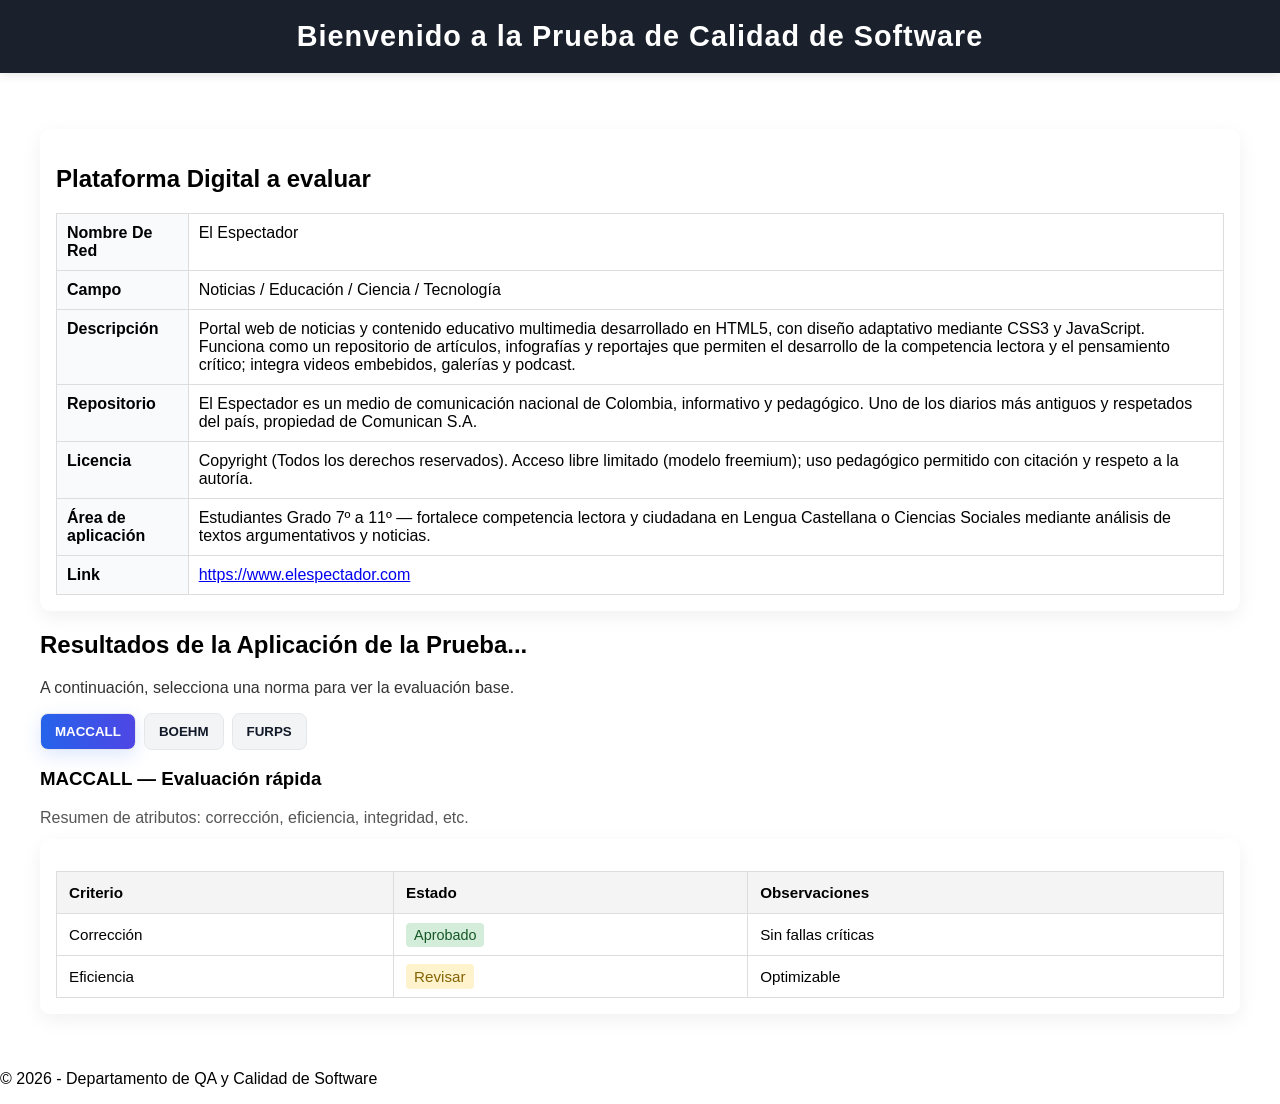
<file: index.html>
<!DOCTYPE html>
<html lang="en">
<head>
    <meta charset="UTF-8">
    <meta name="viewport" content="width=device-width, initial-scale=1.0">
    <title>Prueba de Calidad de Software</title>
    <link rel="stylesheet" href="styles.css">
</head>
<body>
    
<div class="layout-container"> 
    
    <header class="main-header">
        <h1 id="titulo-principal">Bienvenido a la Prueba de Calidad de Software</h1>
    </header>

    
    <main class="main-content">

        <section id="recurso-educativo" class="card resource-section">
            <h2>Plataforma Digital a evaluar</h2>
            <table class="resource-table">
                <tbody>
                    <tr>
                        <th>Nombre De Red</th>
                        <td>El Espectador</td>
                    </tr>
                    <tr>
                        <th>Campo</th>
                        <td>Noticias / Educación / Ciencia / Tecnología</td>
                    </tr>
                    <tr>
                        <th>Descripción</th>
                        <td>Portal web de noticias y contenido educativo multimedia desarrollado en HTML5, con diseño adaptativo mediante CSS3 y JavaScript. Funciona como un repositorio de artículos, infografías y reportajes que permiten el desarrollo de la competencia lectora y el pensamiento crítico; integra videos embebidos, galerías y podcast.</td>
                    </tr>
          
                    <tr>
                        <th>Repositorio</th>
                        <td>El Espectador es un medio de comunicación nacional de Colombia, informativo y pedagógico. Uno de los diarios más antiguos y respetados del país, propiedad de Comunican S.A.</td>
                    </tr>
                    <tr>
                        <th>Licencia</th>
                        <td>Copyright (Todos los derechos reservados). Acceso libre limitado (modelo freemium); uso pedagógico permitido con citación y respeto a la autoría.</td>
                    </tr>
                    <tr>
                        <th>Área de aplicación</th>
                        <td>Estudiantes Grado 7º a 11º — fortalece competencia lectora y ciudadana en Lengua Castellana o Ciencias Sociales mediante análisis de textos argumentativos y noticias.</td>
                    </tr>
                    <tr>
                        <th>Link</th>
                        <td><a href="https://www.elespectador.com/" target="_blank" rel="noopener noreferrer">https://www.elespectador.com</a></td>
                    </tr>
                </tbody>
            </table>
        </section>

        <section class="intro-section">
            <h2>Resultados de la Aplicación de la Prueba...</h2>
            <p>A continuación, selecciona una norma para ver la evaluación base.</p>
        </section>

        <nav class="tabs" role="tablist" aria-label="Normas de evaluación">
            <button class="tab-btn active" data-target="maccall" role="tab" aria-selected="true">MACCALL</button>
            <button class="tab-btn" data-target="boehm" role="tab" aria-selected="false">BOEHM</button>
            <button class="tab-btn" data-target="furps" role="tab" aria-selected="false">FURPS</button>
        </nav>

        <section class="panels">
            <article id="maccall" class="eval-panel" role="tabpanel">
                <h3>MACCALL — Evaluación rápida</h3>
                <p class="panel-desc">Resumen de atributos: corrección, eficiencia, integridad, etc.</p>
                <div class="card">
                    <table class="qa-table">
                        <thead>
                            <tr><th>Criterio</th><th>Estado</th><th>Observaciones</th></tr>
                        </thead>
                        <tbody>
                            <tr><td>Corrección</td><td><span class="status-pass">Aprobado</span></td><td>Sin fallas críticas</td></tr>
                            <tr><td>Eficiencia</td><td><span class="status-warning">Revisar</span></td><td>Optimizable</td></tr>
                        </tbody>
                    </table>
                </div>
            </article>

            <article id="boehm" class="eval-panel hidden" role="tabpanel" aria-hidden="true">
                <h3>BOEHM — Evaluación rápida</h3>
                <p class="panel-desc">Resumen de atributos: coste, fiabilidad, mantenibilidad.</p>
                <div class="card">
                    <table class="qa-table">
                        <thead>
                            <tr><th>Criterio</th><th>Estado</th><th>Observaciones</th></tr>
                        </thead>
                        <tbody>
                            <tr><td>Fiabilidad</td><td><span class="status-pass">Aprobado</span></td><td>Estable</td></tr>
                            <tr><td>Mantenibilidad</td><td><span class="status-warning">Parcial</span></td><td>Documentar más</td></tr>
                        </tbody>
                    </table>
                </div>
            </article>

            <article id="furps" class="eval-panel hidden" role="tabpanel" aria-hidden="true">
                <h3>FURPS — Evaluación rápida</h3>
                <p class="panel-desc">Resumen de atributos: funcionalidad, usabilidad, rendimiento, soporte.</p>
                <div class="card">
                    <table class="qa-table">
                        <thead>
                            <tr><th>Criterio</th><th>Estado</th><th>Observaciones</th></tr>
                        </thead>
                        <tbody>
                            <tr><td>Usabilidad</td><td><span class="status-pass">Aprobado</span></td><td>Interfaz clara</td></tr>
                            <tr><td>Rendimiento</td><td><span class="status-warning">Medir</span></td><td>Realizar pruebas de carga</td></tr>
                        </tbody>
                    </table>
                </div>
            </article>
        </section>
    </main>

    <footer class="main-footer">
        <p>&copy; 2026 - Departamento de QA y Calidad de Software</p>
    </footer>

</div>
</body>
</html>
</file>
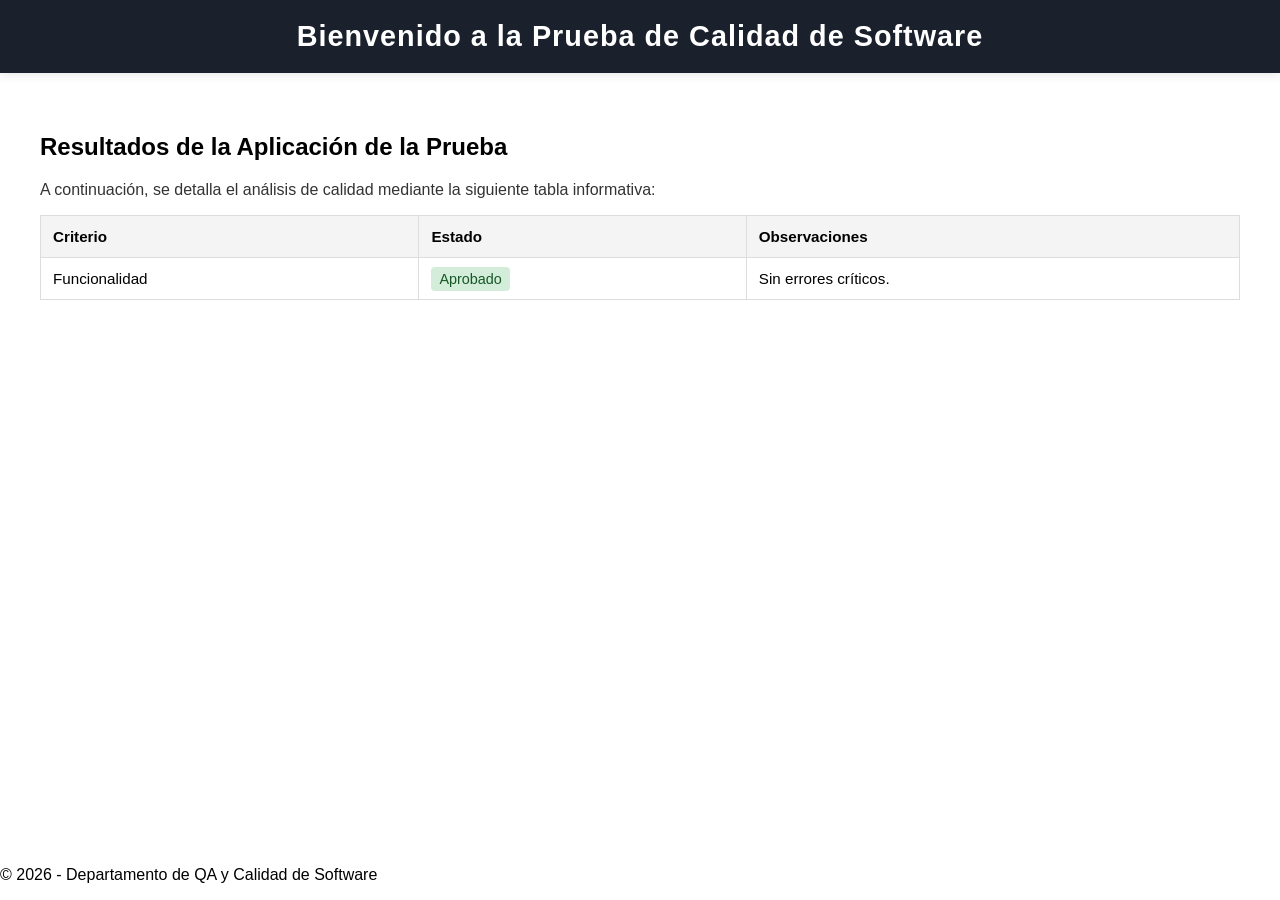
<file: ini.html>
<!DOCTYPE html>
<html lang="en">
<head>
    <meta charset="UTF-8">
    <meta name="viewport" content="width=device-width, initial-scale=1.0">
    <title>Document</title>
    <link rel="stylesheet" href="styles.css">
</head>
<body>
    
<div class="layout-container"> <header class="main-header">
        <h1 id="titulo-principal">Bienvenido a la Prueba de Calidad de Software</h1>
    </header>

    <main class="main-content">
        <section class="intro-section">
            <h2>Resultados de la Aplicación de la Prueba</h2>
            <p>A continuación, se detalla el análisis de calidad mediante la siguiente tabla informativa:</p>
        </section>

        <section class="table-container">
            <table class="qa-table">
                <thead>
                    <tr>
                        <th>Criterio</th>
                        <th>Estado</th>
                        <th>Observaciones</th>
                    </tr>
                </thead>
                <tbody>
                    <tr>
                        <td>Funcionalidad</td>
                        <td><span class="status-pass">Aprobado</span></td>
                        <td>Sin errores críticos.</td>
                    </tr>
                </tbody>
            </table>
        </section>
    </main>

    <footer class="main-footer">
        <p>&copy; 2026 - Departamento de QA y Calidad de Software</p>
    </footer>

</div>
</body>
</html>
</file>
<file: styles.css>
html, body {
    margin: 0;
    padding: 0;
    width: 100%;
}


/* El contenedor que organiza todo */
.layout-container {
    display: grid;
    grid-template-rows: auto 1fr auto; /* Cabecera y pie se ajustan, el centro crece */
    min-height: 100vh;
    gap: 20px;
    font-family: 'Segoe UI', sans-serif;
}

/* Estilo para la tabla de calidad */
.qa-table {
    width: 100%;
    border-collapse: collapse;
    margin-top: 1rem;
}

.qa-table th, .qa-table td {
    border: 1px solid #ddd;
    padding: 12px;
    text-align: left;
}

.qa-table th {
    background-color: #f4f4f4;
    font-weight: bold;
}

/* El SPAN que mencionamos antes para estados */
.status-pass {
    background-color: #d4edda;
    color: #155724;
    padding: 4px 8px;
    border-radius: 4px;
    font-size: 0.9rem;
}

.main-header {
  width: 100%;             /* Todo el ancho */
  margin: 0;               /* Sin espacio exterior */
  padding: 20px 0;         /* Espacio interno arriba y abajo */
  background-color: #1a202c; /* Un color oscuro elegante */
  color: white;            /* Texto blanco */
  display: flex;           /* Usamos Flexbox para centrar el contenido */
  justify-content: center; /* Centra horizontalmente */
  align-items: center;      /* Centra verticalmente */
  box-shadow: 0 2px 10px rgba(0,0,0,0.1); /* Una sombra sutil para dar profundidad */
}

#titulo-principal {
  margin: 0;               /* Quita el margen que los <h1> traen por defecto */
  font-size: 1.8rem;
  letter-spacing: 1px;
}

/* Contenido principal centrado y con ancho máximo */
.main-content {
    width: 100%;
    max-width: none;
    margin: 0 auto;
    padding: 20px 40px;
    box-sizing: border-box;
}

/* Más espacio en pantallas muy grandes */
@media (min-width: 1400px) {
    .main-content { padding: 20px 80px }
}

.intro-section p {
    color: #333;
}

/* Pestañas */
.tabs {
    display: flex;
    gap: 8px;
    margin: 16px 0;
}

.tab-btn {
    background: #f3f4f6;
    border: 1px solid #e5e7eb;
    padding: 10px 14px;
    border-radius: 8px;
    cursor: pointer;
    font-weight: 600;
    color: #111827;
}

.tab-btn.active {
    background: linear-gradient(90deg,#2563eb,#4f46e5);
    color: #fff;
    box-shadow: 0 6px 18px rgba(37,99,235,0.15);
}

.panels {
    margin-top: 8px;
}

.eval-panel {
    animation: fadeIn .18s ease-in;
}

.hidden { display: none; }

.card {
    background: #fff;
    border-radius: 10px;
    padding: 16px;
    box-shadow: 0 6px 20px rgba(15,23,42,0.06);
    margin-top: 12px;
}

.panel-desc { color: #555; margin: 0 0 8px 0 }

.qa-table th, .qa-table td { font-size: 0.95rem }

.status-warning {
    background-color: #fff3cd;
    color: #856404;
    padding: 4px 8px;
    border-radius: 4px;
}

/* Responsive */
@media (max-width: 640px) {
    #titulo-principal { font-size: 1.4rem }
    .tabs { flex-direction: column; }
}

@keyframes fadeIn {
    from { opacity: 0; transform: translateY(6px) }
    to { opacity: 1; transform: translateY(0) }
}

/* Estilos para la tabla de recurso educativo (responsive) */
.resource-section { margin-top: 1rem }
.resource-table {
    width: 100%;
    border-collapse: collapse;
    margin-top: 0.5rem;
}
.resource-table th, .resource-table td {
    border: 1px solid #ddd;
    padding: 10px;
    text-align: left;
    vertical-align: top;
}
.resource-table th { background: #f8fafc }

@media (max-width: 700px) {
    /* Ajustes móviles: quitar min-width y permitir que la tabla se adapte verticalmente */
    .resource-section { overflow-x: visible }
    .resource-table { width: 100% }
}
</file>
